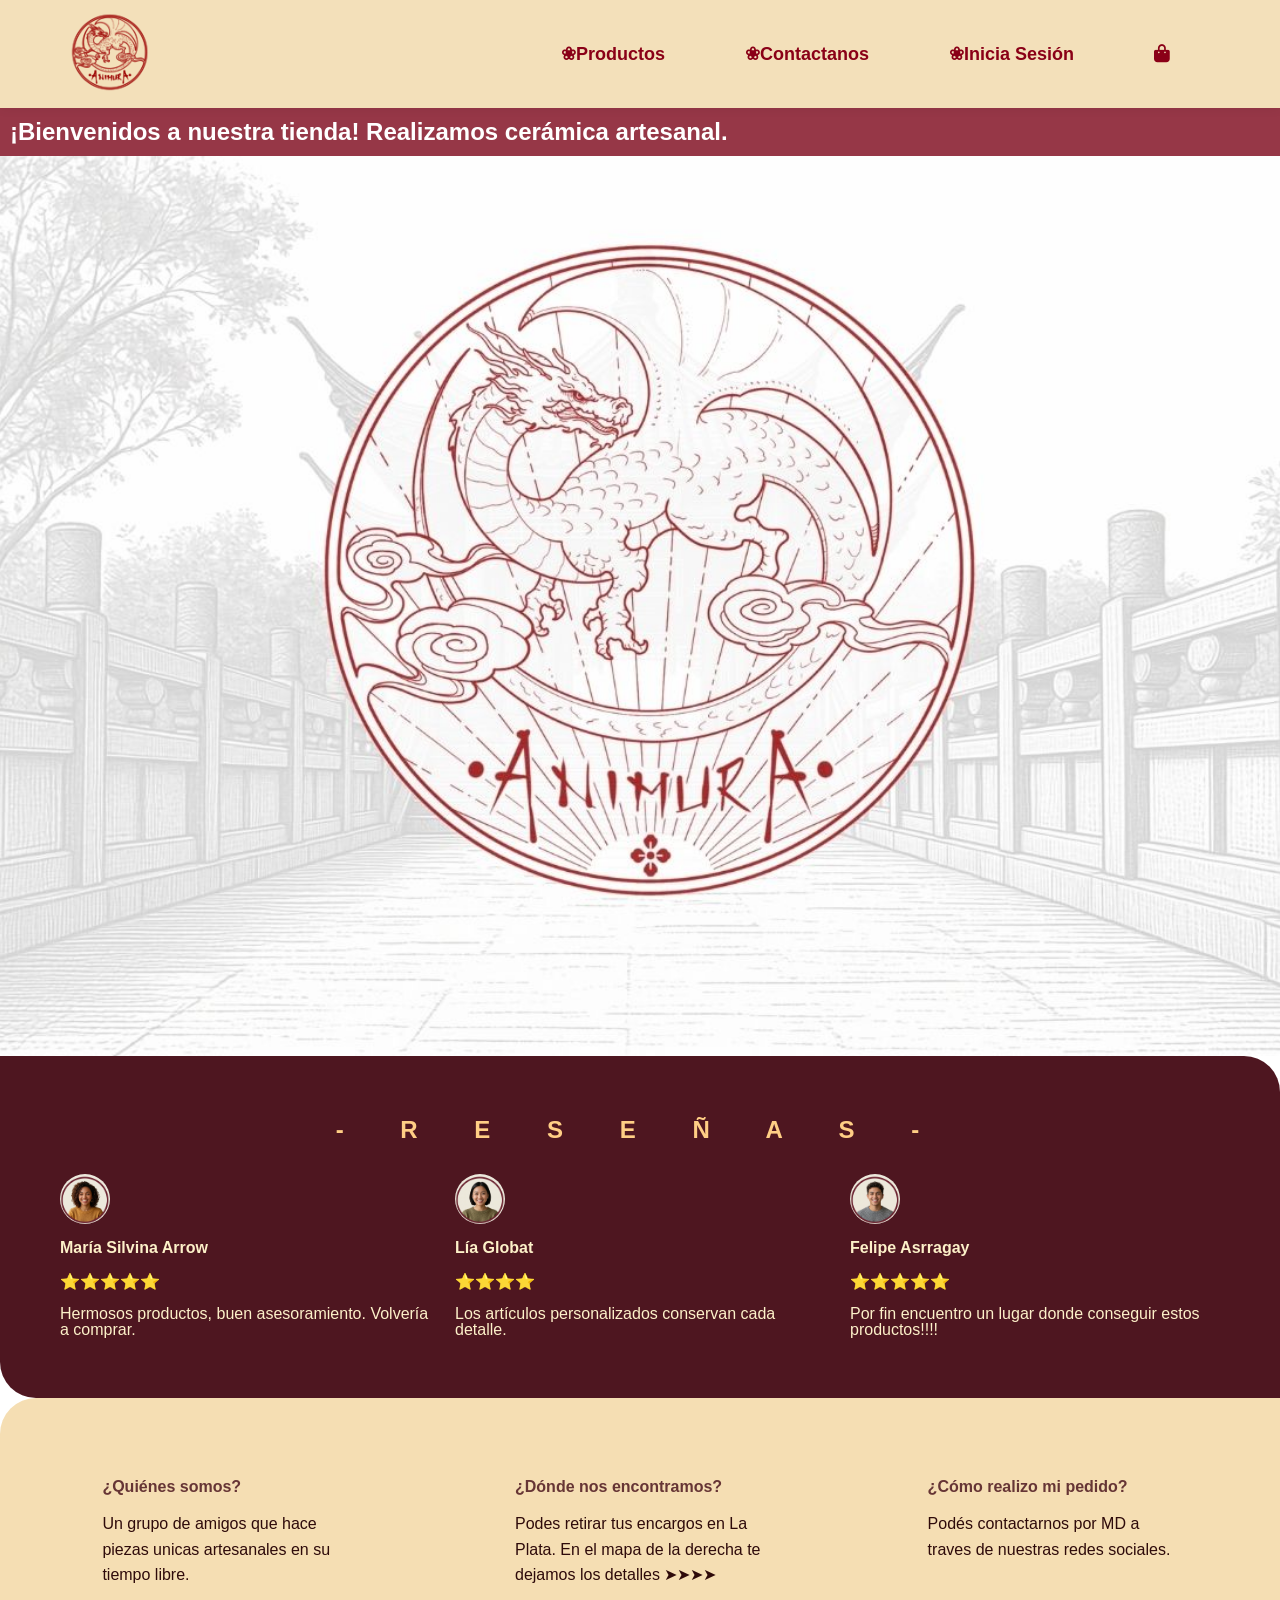
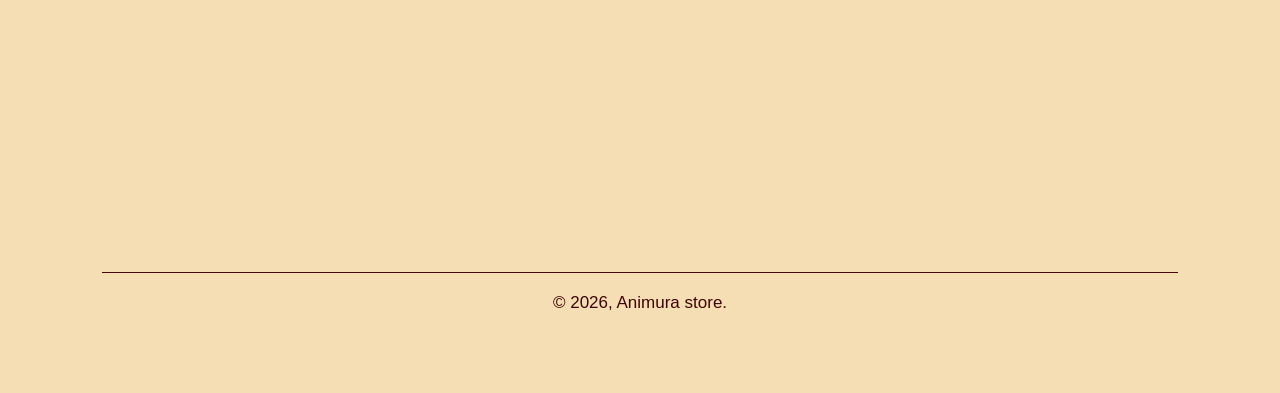
<file: index.html>
<!DOCTYPE html>
<html lang="es">

<head>
    <meta charset="UTF-8">
    <meta name="viewport" content="width=device-width, initial-scale=1.0">

    <link rel="stylesheet" href="style.css">
    <link rel="icon" type="image/x-icon" href="img/AnimurA.ico.ico">
<link rel="stylesheet"href="https://cdnjs.cloudflare.com/ajax/libs/font-awesome/6.5.1/css/all.min.css">

    <title>AnimurA | Inicio</title>

</head>

<body>

    <header class="header">

        <!--LOGO ENLAZADO AL INICIO-->
        <a href="index.html">
            <img src="img/AnimurA.jpg.png" class="logo" alt="Logo AnimurA">
        </a>

        <!-----BARRA DE NAVEGACION------>

        <nav class="nav">
            <ul class="navbar">
                <li><a href="pages/productos.html">❀Productos</a></li>
                <li><a href="https://www.instagram.com/animura.store/" target="_blank">❀Contactanos</a></li>
                <li><a href="pages/registrate.html">❀Inicia Sesión</a></li>
                <li><a href="pages/carrito.html">
                        <i class="fa-solid fa-bag-shopping"></i>
                    </a>
                </li>
            </ul>
        </nav>


        <!--BOTÓN HAMBURGUESA
<button class="boton-hamburguesa" id="hamburguesa"></button>
        </div>
<!--MENU DE BARRA DE NAVEGACION
<ul class="menu" id="menu">
<li><a href="#">❀Inicio</a></li>
<li><a href="#">❀Productos</a></li>
<li><a href="#">❀Contactanos</a></li>
<li><a href="#">❀Inicia Sesión</a></li>

</ul>-->

    </header>

    <main>

        <!--TITULO QUE SE DESPLAZA-->
        <section class="introduccion">
            <h1 class="titulo">¡Bienvenidos a nuestra tienda! Realizamos cerámica artesanal.</h1>
        </section>

        <!--BANNER CON IMAGEN CARGADA EN CSS-->
        <section class="banner"></section>

        <!--SECCION DE RESEÑAS-->
        <section class="reseñas">
            <h2>- R E S E Ñ A S -</h2>

            <div class="contenedor-reseñas">

                <!--reseña 1-->
                <div class="usuario">
                    <img src="img/María reseña.png" alt="foto de usuario María">
                    <strong>María Silvina Arrow</strong>
                    <span>⭐⭐⭐⭐⭐</span>
                    <p>Hermosos productos, buen asesoramiento. Volvería a comprar.</p>
                </div>

                <!--reseña 2-->
                <div class="usuario">
                    <img src="img/Lía reseña.png" alt="foto de usuario Lía">
                    <strong>Lía Globat</strong>
                    <span>⭐⭐⭐⭐</span>
                    <p>Los artículos personalizados conservan cada detalle.</p>
                </div>

                <!--reseña 3-->
                <div class="usuario">
                    <img src="img/Felipe reseña.png" alt="foto de usuario Felipe">
                    <strong>Felipe Asrragay</strong>
                    <span>⭐⭐⭐⭐⭐</span>
                    <p>Por fin encuentro un lugar donde conseguir estos productos!!!! </p>
                </div>
            </div>
            <!--CONTACTO-->
        </section>

    </main>

    <footer class="section-p1">


        <div class="columna presentacion">
            <h3>¿Quiénes somos?</h3>
            <p>Un grupo de amigos que hace piezas unicas artesanales en su tiempo libre.</p>
        </div>

        <div class="columna ubicacion">
            <h3>¿Dónde nos encontramos?</h3>
            <p>Podes retirar tus encargos en La Plata. En el mapa de la derecha te dejamos los detalles ➤➤➤➤ </p>
        </div>

        <div class="columna pedidos">
            <h3>¿Cómo realizo mi pedido?</h3>
            <p>Podés contactarnos por MD a traves de nuestras redes sociales.</p>
        </div>

        <div class="mapa">
            <iframe
                src="https://www.google.com/maps/embed?pb=!1m14!1m12!1m3!1d3271.3398302369546!2d-57.95517144835097!3d-34.923013248240636!2m3!1f0!2f0!3f0!3m2!1i1024!2i768!4f13.1!5e0!3m2!1ses-419!2sar!4v1779396844466!5m2!1ses-419!2sar"
                width="400" height="200" style="border:0;" allowfullscreen="" loading="lazy"
                referrerpolicy="no-referrer-when-downgrade"></iframe>
        </div>

        <div class="copyright">
            <p>© 2026, Animura store.</p>
        </div>

    </footer>
    <script src="script.js"></script>
</body>

</html>
</file>
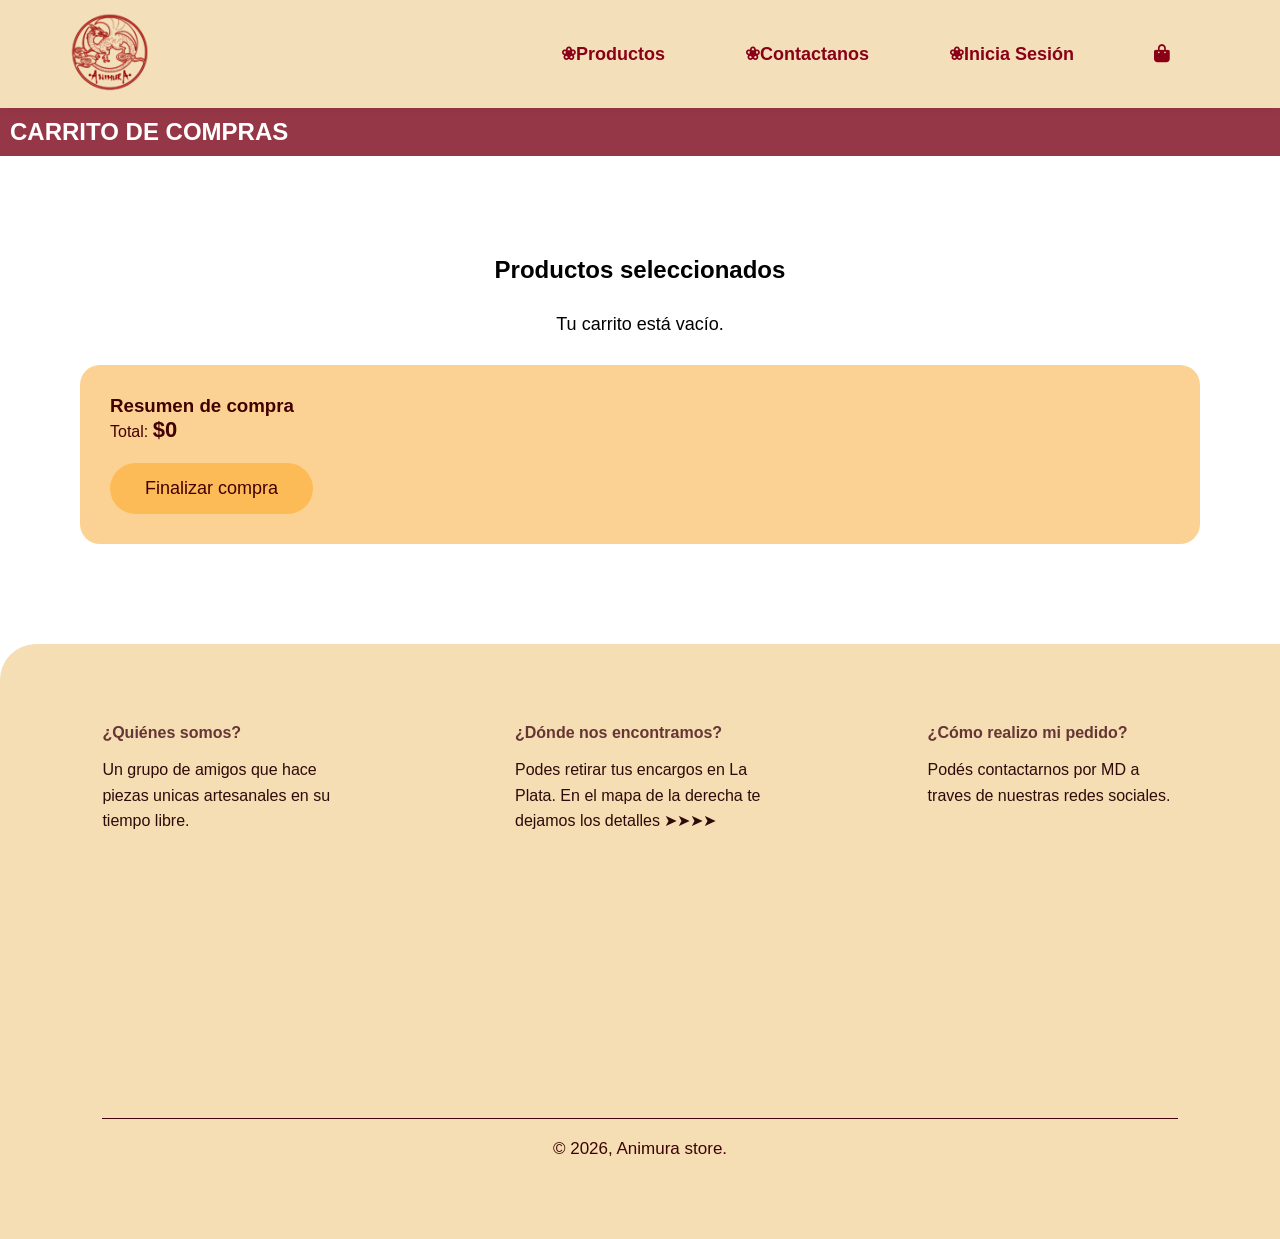
<file: pages/carrito.html>
<!DOCTYPE html>
<html lang="es">

<head>
    <meta charset="UTF-8">
    <meta name="viewport" content="width=device-width, initial-scale=1.0">

    <link rel="stylesheet" href="../style.css">
    <link rel="icon" type="image/x-icon" href="../img/AnimurA.ico.ico">
<link rel="stylesheet"href="https://cdnjs.cloudflare.com/ajax/libs/font-awesome/6.5.1/css/all.min.css">
    <title>Carrito | AnimurA</title>

</head>

<body>

    <header class="header">

        <!--LOGO ENLAZADO AL INICIO-->
        <a href="../index.html">
            <img src="../img/AnimurA.jpg.png" class="logo" alt="Logo AnimurA">
        </a>

        <!-----BARRA DE NAVEGACION------>

        <nav class="nav">
            <ul class="navbar">
                <li><a href="../pages/productos.html">❀Productos</a></li>
                <li><a href="https://www.instagram.com/animura.store/" target="_blank">❀Contactanos</a></li>
                <li><a href="../pages/registrate.html">❀Inicia Sesión</a></li>
                <li><a href="../pages/carrito.html">
                        <i class="fa-solid fa-bag-shopping"></i>
                    </a>
                </li>
            </ul>
        </nav>


    </header>

    <main>


        <section class="introduccion">

            <h1 class="titulo">
                CARRITO DE COMPRAS
            </h1>

        </section>

        <section class="carrito">

            <h2>
                Productos seleccionados
            </h2>


            <!--Agregar productos al carrito para javas-->
            <div class="contenedor-carrito">

                <p class="carrito-vacio">
                    Tu carrito está vacío.
                </p>


            </div>

            <div class="resumen-carrito">

                <h3>
                    Resumen de compra
                </h3>
                <p>
                    Total:
                    <span class="total">
                        $0
                    </span>
                </p>
                <button class="btn-comprar">
                    Finalizar compra
                </button>

            </div>

        </section>

    </main>

    <footer class="section-p1">


        <div class="columna presentacion">
            <h3>¿Quiénes somos?</h3>
            <p>Un grupo de amigos que hace piezas unicas artesanales en su tiempo libre.</p>
        </div>

        <div class="columna ubicacion">
            <h3>¿Dónde nos encontramos?</h3>
            <p>Podes retirar tus encargos en La Plata. En el mapa de la derecha te dejamos los detalles ➤➤➤➤ </p>
        </div>

        <div class="columna pedidos">
            <h3>¿Cómo realizo mi pedido?</h3>
            <p>Podés contactarnos por MD a traves de nuestras redes sociales.</p>
        </div>

        <div class="mapa">
            <iframe
                src="https://www.google.com/maps/embed?pb=!1m14!1m12!1m3!1d3271.3398302369546!2d-57.95517144835097!3d-34.923013248240636!2m3!1f0!2f0!3f0!3m2!1i1024!2i768!4f13.1!5e0!3m2!1ses-419!2sar!4v1779396844466!5m2!1ses-419!2sar"
                width="400" height="200" style="border:0;" allowfullscreen="" loading="lazy"
                referrerpolicy="no-referrer-when-downgrade"></iframe>
        </div>

        <div class="copyright">
            <p>© 2026, Animura store.</p>
        </div>

    </footer>

    <script src="../script.js"></script>

</body>

</html>
</file>
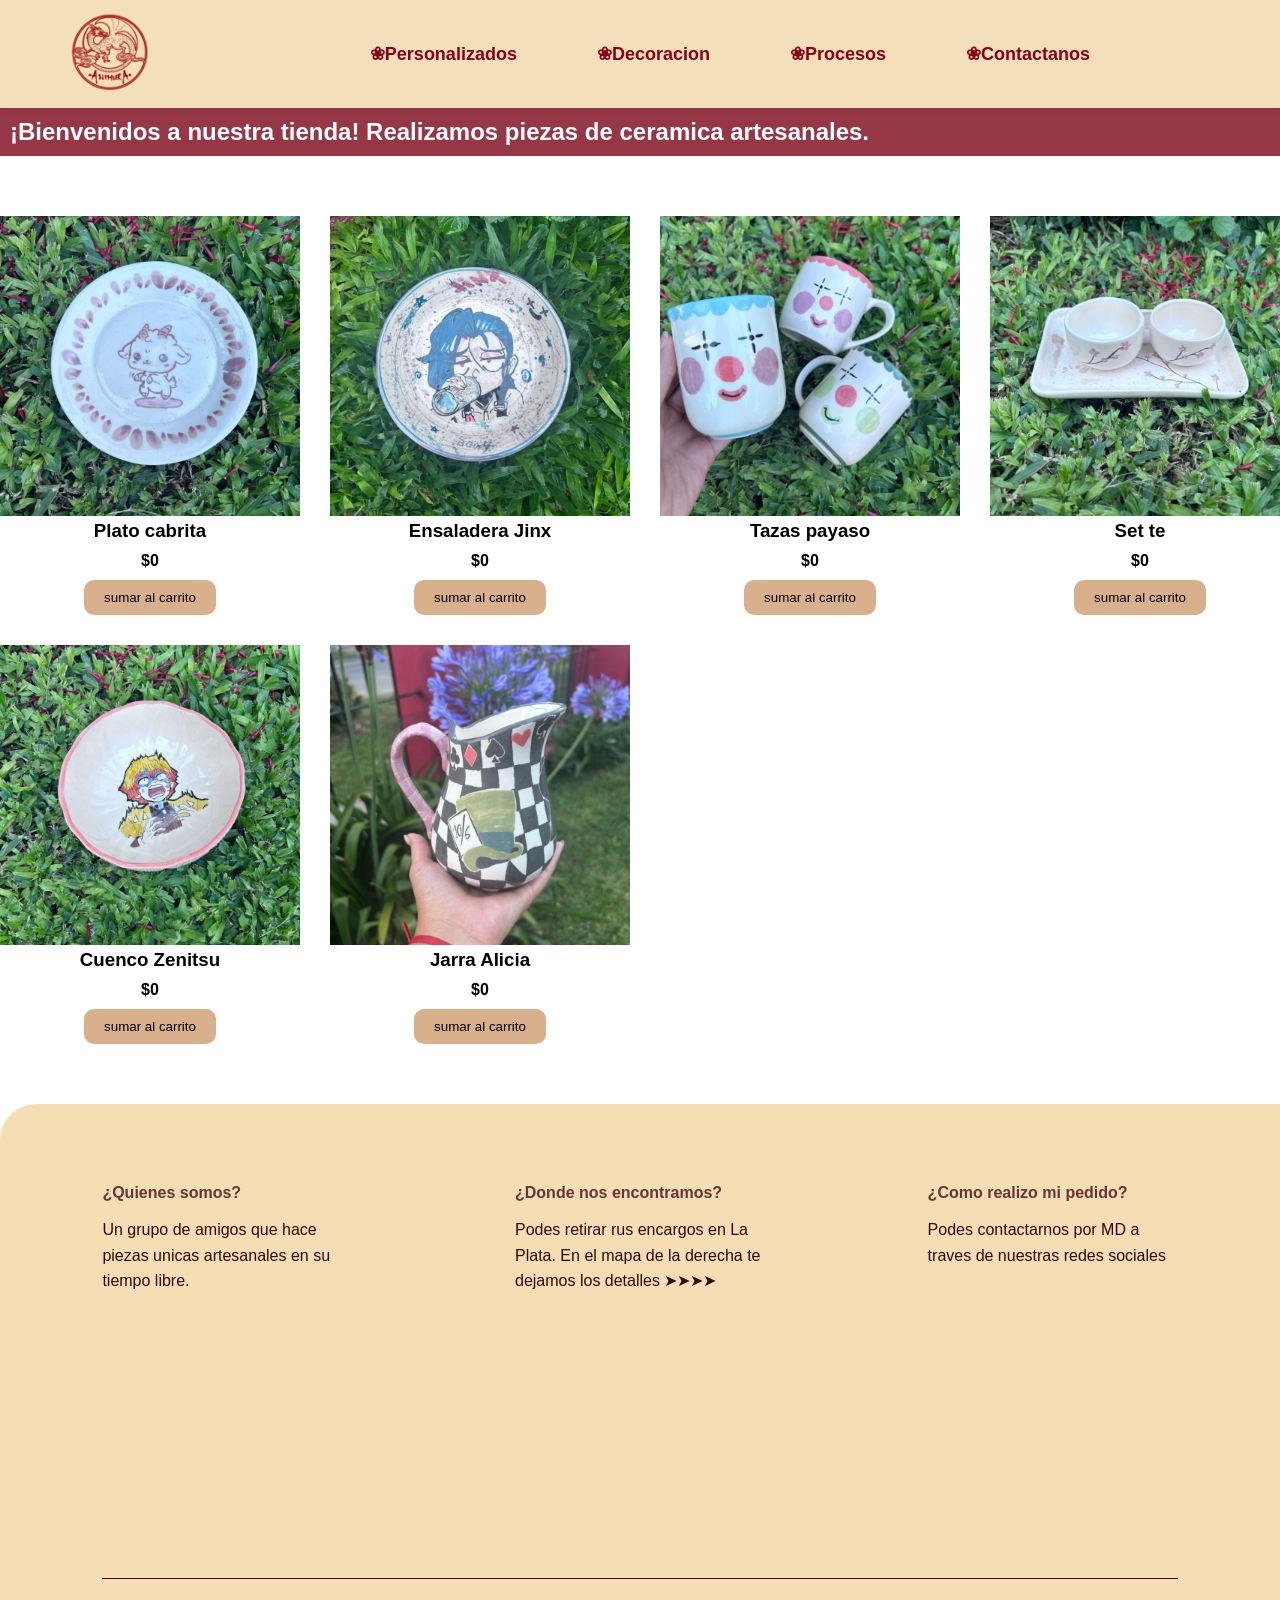
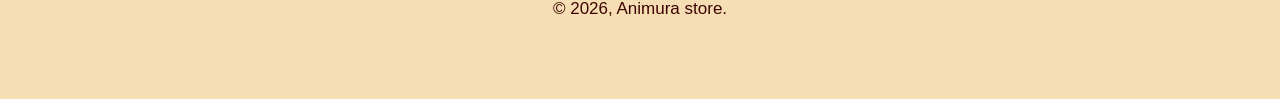
<file: pages/Personalizados.html>
<!DOCTYPE html>
<html lang="es">
<head>
    <meta charset="UTF-8">
    <meta name="viewport" content="width=device-width, initial-scale=1.0">
    
    <link rel="stylesheet" href="../style.css">
   
    <link rel="icon" type="image/x-icon" href="../img/AnimurA.ico.ico">
   
    <link rel="stylesheet"href="https://cdnjs.cloudflare.com/ajax/libs/font-awesome/6.5.1/css/all.min.css">
   
<title>AnimurA productos</title>

</head>
<body>
 <header class="header">

        <a href="../index.html">
            <img src="../img/AnimurA.jpg.png"class="logo"alt="Logo AnimurA">
        </a>

        <div>
            <ul id="navbar" class="navbar">
                <li><a href="../pages/Personalizados.html">❀Personalizados</a></li>
                <li><a href="../pages/decoracion.html">❀Decoracion</a></li>
                <li><a href="../pages/procesos.html">❀Procesos</a></li>
                <li><a href="https://www.instagram.com/animura.store/" target="_blank">❀Contactanos</a></li>
                <li><a href="../pages/Registrate.html" target="_blank" ></a></li>

            </ul>

    </header>

                 <main>

                  <section class="introduccion"> 
                 <h1 class="titulo">¡Bienvenidos a nuestra tienda! Realizamos piezas de ceramica artesanales. </h1>
                  </section>

<div class="productos-gral">

    <div class="productos">
        <img src="../img/plato cabrita.png" alt="plato artesanal cabrita">
        <h3>Plato cabrita</h3>
        <p>$0</p>
        <button>sumar al carrito</button>
    </div>

    <div class="productos">
        <img src="../img/jinx.png" alt="ensaladera artesanal jinx">
        <h3>Ensaladera Jinx</h3>
        <p>$0</p>
        <button>sumar al carrito</button>
    </div>

    <div class="productos">
        <img src="../img/tazas payaso.png" alt="tazas payasito">
        <h3>Tazas payaso</h3>
        <p>$0</p>
        <button>sumar al carrito</button>
    </div>

    <div class="productos">
        <img src="../img/Set te.jpg" alt="set te">
        <h3>Set te</h3>
        <p>$0</p>
        <button>sumar al carrito</button>
    </div>

    <div class="productos">
        <img src="../img/cuenco zenitsu.jpg" alt="cuenco zenitsu">
        <h3>Cuenco Zenitsu</h3>
        <p>$0</p>
        <button>sumar al carrito</button>
    </div>

    <div class="productos">
        <img src="../img/jarra alicia.jpg" alt="Jarra Alicia">
        <h3>Jarra Alicia</h3>
        <p>$0</p>
        <button>sumar al carrito</button>
    </div>

</div>

                 </main>

     <footer class="section-p1">

 
         <div class="columna presentacion">
            <h3>¿Quienes somos?</h3>
            <p>Un grupo de amigos que hace piezas unicas artesanales en su tiempo libre.</p>
        </div>

                 <div class="columna ubicacion">
            <h3>¿Donde nos encontramos?</h3>
            <p>Podes retirar rus encargos en La Plata. En el mapa de la derecha te dejamos los detalles ➤➤➤➤ </p>
        </div>

         <div class="columna pedidos">
            <h3>¿Como realizo mi pedido?</h3>
            <p>Podes contactarnos por MD a traves de nuestras redes sociales</p>
        </div>

        <div class="mapa">
        <iframe src="https://www.google.com/maps/embed?pb=!1m14!1m12!1m3!1d3271.3398302369546!2d-57.95517144835097!3d-34.923013248240636!2m3!1f0!2f0!3f0!3m2!1i1024!2i768!4f13.1!5e0!3m2!1ses-419!2sar!4v1779396844466!5m2!1ses-419!2sar" width="400" height="200" style="border:0;" allowfullscreen="" loading="lazy" referrerpolicy="no-referrer-when-downgrade"></iframe>
        </div>

        <div class="copyright">
            <p>© 2026, Animura store.</p>
        </div>

     </footer>

</body>
</file>
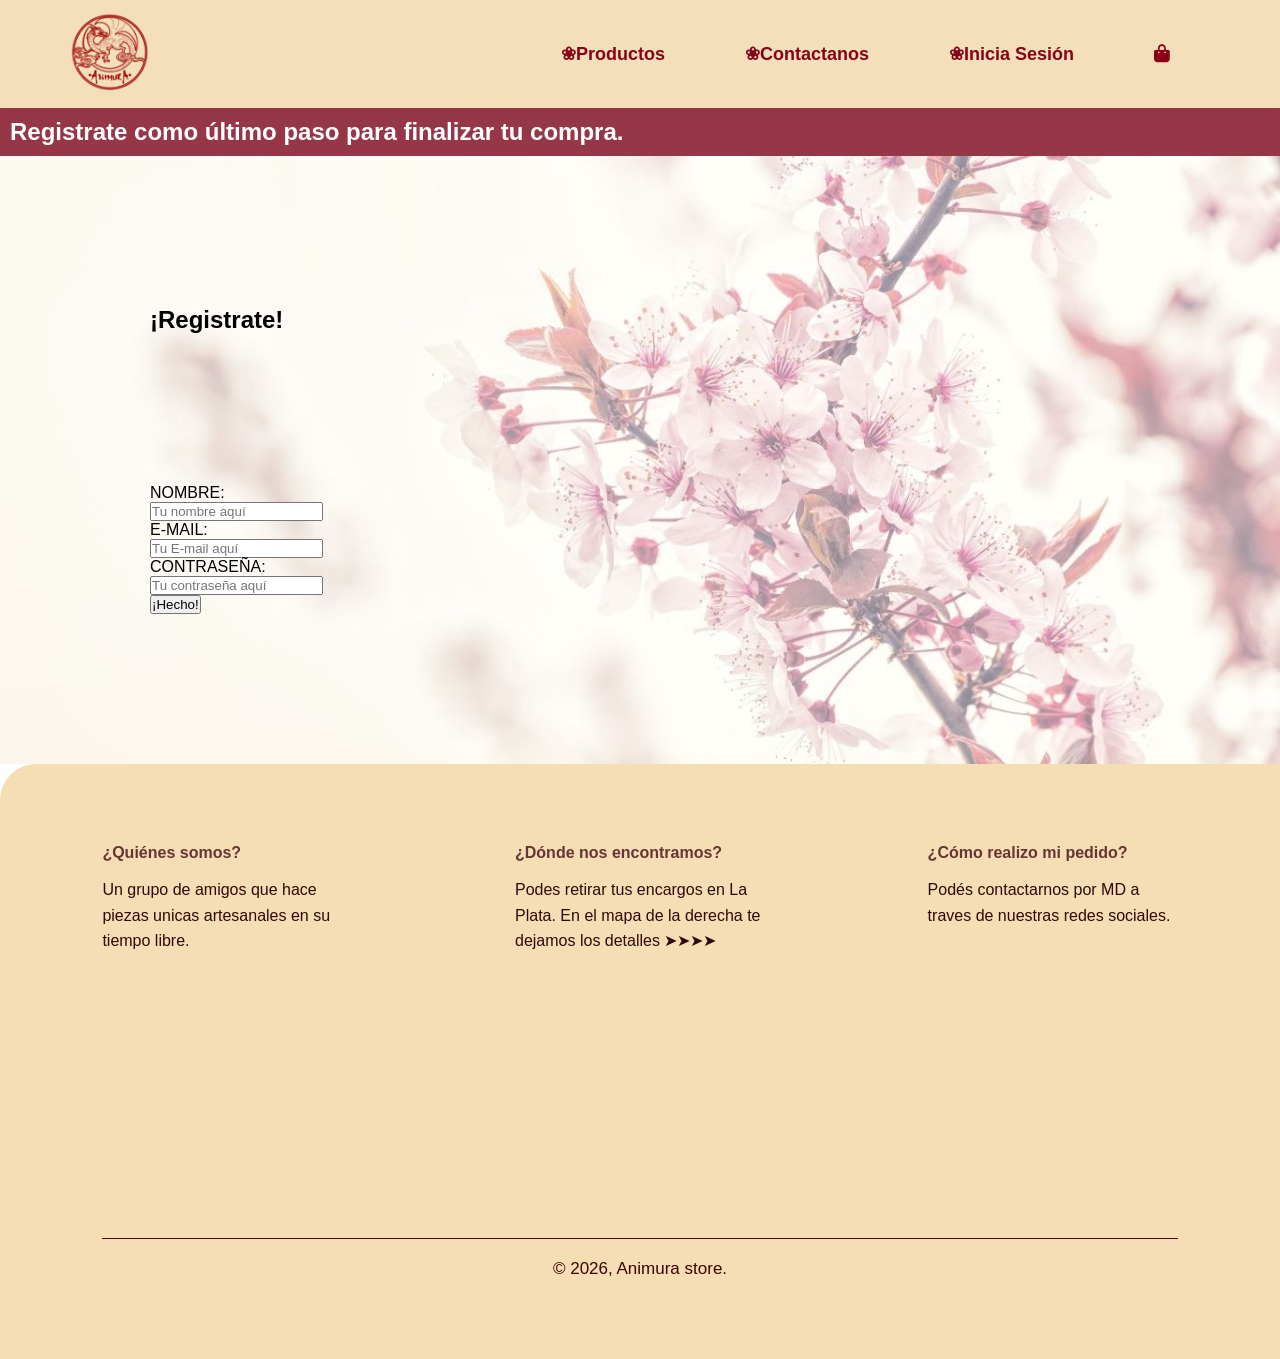
<file: pages/registrate.html>
<!DOCTYPE html>
<html lang="es">

<head>
    <meta charset="UTF-8">
    <meta name="viewport" content="width=device-width, initial-scale=1.0">

    <link rel="stylesheet" href="../style.css">
    <link rel="icon" type="image/x-icon" href="../img/AnimurA.ico.ico">
<link rel="stylesheet"href="https://cdnjs.cloudflare.com/ajax/libs/font-awesome/6.5.1/css/all.min.css">

<title>AnimurA | Iniciar Sesión</title>

</head>

<body>

    <header class="header">

        <!--LOGO ENLAZADO AL INICIO-->
        <a href="../index.html">
            <img src="../img/AnimurA.jpg.png" class="logo" alt="Logo AnimurA">
        </a>

        <!-----BARRA DE NAVEGACION------>

        <nav class="nav">
            <ul class="navbar">
                <li><a href="../pages/productos.html">❀Productos</a></li>
                <li><a href="https://www.instagram.com/animura.store/" target="_blank">❀Contactanos</a></li>
                <li><a href="../pages/registrate.html">❀Inicia Sesión</a></li>
                <li><a href="../pages/carrito.html">
                        <i class="fa-solid fa-bag-shopping"></i>
                    </a>
                </li>
            </ul>
        </nav>

    </header>

    <main>

        <!--Apartado de registro para Inicio de sesión-->

        <section class="introduccion">
            <h1 class="titulo">Registrate como último paso para finalizar tu compra. </h1>
        </section>

        <section class="registro">
            <div class="formulario-registro">
                <h2>¡Registrate!</h2>
                <form action="https://formspree.io/f/TU_ID" method="POST">

                    <label>
                        NOMBRE:
                    </label>
                    <input type="text" name="nombre" placeholder="Tu nombre aquí" required>

                    <label>
                        E-MAIL:
                    </label>
                    <input type="text" name="e-mail" placeholder="Tu E-mail aquí">

                    <label>
                        CONTRASEÑA:
                    </label>
                    <input type="text" name="contraseña" placeholder="Tu contraseña aquí">

                    <button type="submit"> ¡Hecho! </button>

                </form>
            </div>

        </section>



    </main>

    <footer class="section-p1">


        <div class="columna presentacion">
            <h3>¿Quiénes somos?</h3>
            <p>Un grupo de amigos que hace piezas unicas artesanales en su tiempo libre.</p>
        </div>

        <div class="columna ubicacion">
            <h3>¿Dónde nos encontramos?</h3>
            <p>Podes retirar tus encargos en La Plata. En el mapa de la derecha te dejamos los detalles ➤➤➤➤ </p>
        </div>

        <div class="columna pedidos">
            <h3>¿Cómo realizo mi pedido?</h3>
            <p>Podés contactarnos por MD a traves de nuestras redes sociales.</p>
        </div>

        <div class="mapa">
            <iframe
                src="https://www.google.com/maps/embed?pb=!1m14!1m12!1m3!1d3271.3398302369546!2d-57.95517144835097!3d-34.923013248240636!2m3!1f0!2f0!3f0!3m2!1i1024!2i768!4f13.1!5e0!3m2!1ses-419!2sar!4v1779396844466!5m2!1ses-419!2sar"
                width="400" height="200" style="border:0;" allowfullscreen="" loading="lazy"
                referrerpolicy="no-referrer-when-downgrade"></iframe>
        </div>

        <div class="copyright">
            <p>© 2026, Animura store.</p>
        </div>

    </footer>

</body>

</html>
</file>
<file: style.css>
/* GENERAL*/

* {
    margin: 0;
    padding: 0;
    box-sizing: border-box;
    font-family: 'Franklin Gothic Medium', 'Arial Narrow', Arial, sans-serif;
}

html {
    scroll-behavior: smooth;
}

/*HEADER Y NAVEGACION*/
.header {

    display: flex;
    align-items: center;
    justify-content: space-between;
    padding: 12px 70px;
    background-color: rgba(243, 222, 182, 0.932);
    box-shadow: 0 2px 10px rgba(0, 0, 0, 0.05);
    position: sticky;
    top: 0;
    z-index: 999;
}

.logo {
    width: 80px;
    height: auto;
}

/* Lista de navegación horizontal */
.navbar {
    display: inline-flex;
    align-items: flex-end;
    justify-content: flex-start;
}

.navbar li {
    list-style-type: none;
    padding: 20px 40px;
}

.navbar a {
    text-decoration: none;
    font-size: 18px;
    font-weight: 600;
    color: hsl(350, 100%, 27%);
    transition: 0.3s ease;
}

.navbar a:hover {
    color: #583e1f;
}

/*BOTÓN HAMBURGUESA*/
.hamburguesa {
    display: none;
    flex-direction: column;
    gap: 5px;
    background: none;
    border: none;
    cursor: pointer;
}

.hamburguesa span {
    width: 30px;
    height: 3px;
    background-color: black;
}

/*INTRODUCCION*/

.introduccion {

    background-color: #963747;
    padding: 10px;
    overflow: hidden;
    white-space: nowrap;

}

.titulo {

    display: inline-block;

    color: white;

    animation: mover 15s linear infinite;
}

@keyframes mover {

    from {

        transform: translateX(-100%);

    }

    to {

        transform: translateX(100vw);

    }
}

/*BANNER*/

.banner {

    background-image: url("img/banner.jpg");
    height: 100vh;
    background-size: cover;
    background-position: center;
}



/*SECCION DE RESEÑAS*/
.reseñas {
    background-color: #420611ee;
    background-size: 100vh;
    color: hsl(46, 93%, 89%);
    padding: 60px;
    box-shadow: #681f1f;
    border-bottom-left-radius: 4vh;
    border-top-right-radius: 4vh;
}


/*titulo de reseñas*/
.reseñas h2 {
    color: #ffce85;
    text-align: center;
    margin-bottom: 30px;
    letter-spacing: 25px;

}


/*diseño de cartas*/
.contenedor-reseñas {
    display: flex;
    flex-direction: row;
    justify-content: space-around;
    align-items: flex-start;
    gap: 25px;
    flex-wrap: wrap-reverse;
}

/*usuario y reseña*/
.usuario {
    flex: 2;
    display: flex;
    flex-direction: column;
    align-items: flex-start;
    gap: 15px;
}

/*perfil*/
.usuario img {
    width: 50px;
    height: 50px;
    border-radius: 70%;
    object-fit: cover;
    gap: 4px;
}

/*nombre y estrellas*/
.usuario div {
    display: flex;
    flex-direction: column;
    gap: 20px;
}

/*comentario de reseña*/
.reseñas p {
    margin: 0;
    font-size: 1rem;
    line-height: 1;
}


/*SECCION PRODUCTOS*/

.productos-gral {
    display: grid;
    grid-template-columns: repeat(4, 1fr);
    gap: 30px;
    width: 100%;
    margin: 60px auto;
}

.productos {
    text-align: center;
}

.productos img {
    width: 300px;
    height: auto;
    object-fit: contain;
}

.productos p {
    color: black;
    font-weight: bold;
    margin: 10px 0;
}

.productos button {
    background-color: #d8b08c;
    color: black;
    border: none;
    padding: 10px 20px;
    border-radius: 10px;
    cursor: pointer;
    transition: 0.3s;
}

/*REGISTRO*/
.registro {
    text-align:left;
    background-image: url(img/Registro-fondo.jpg);
    background-position: center;
    background-size: cover;
    background-repeat: no-repeat;
    display: flex;
    justify-content: safe;
    align-items: flex-start;
}
.formulario-registro{
    display: flex;
    flex-direction: column;
    gap: 150px;
    padding: 150px;
    width: 100%;
    max-width: 400px;
}

.registro-contenedor{
    width: 90%;
    max-width: 450px;
    padding: 40px;
    box-sizing: border-box;
}

/*CARRITO*/

.carrito {
    max-width: 1200px;
    margin: 60px auto;
    padding: 40px;
}

.carrito h2 {
    text-align: center;
    margin-bottom: 30px;
}

.contnedor-carrito {
    background-color: #420611;
    padding: 30px;
    border-radius: 20px;
}

.carrito-vacio {
    text-align: center;
    font-size: 18px;

}

.resumen-carrito {
    margin-top: 30px;
    background-color: #fcd294;
    color: rgb(65, 1, 1);
    padding: 30px;
    border-radius: 20px;
}

.total {
    font-weight: bold;
    font-size: 22px;
}

.btn-comprar {
    margin-top: 20px;
    background-color: #fdbb57;
    color: rgb(65, 1, 1);
    padding: 15px 35px;
    border: none;
    border-radius: 30px;
    cursor: pointer;
    font-size: 18px;
}

/*FOOTER*/

footer {
    background-color: wheat;
    padding: 80px 8%;
    border-top-left-radius: 4vh;
}

/*CONTENEDOR FOOTER*/

.section-p1 {
    display: flex;
    justify-content: space-between;
    align-items: flex-start;
    flex-wrap: wrap;
    gap: 20px;

}

/*COLUMNAS FOOTER*/

.columna {
    width: 250px;
}

/*EFECTOS*/

.columna {
    transition: .3s;

}

.columna:hover {
    transform: translateY(5px);
}

.columna h3 {
    font-size: 16px;
    margin-bottom: 15px;
    color: rgb(102, 53, 53);

}

.columna p {
    font-size: 16px;
    line-height: 1.6;
    color: #2e0a0a;

}

/*MAPA IFRAME*/

.mapa iframe {
    width: 350px;
    height: 220px;
    border: none;

}

/*LINEAS DIVISORIAS FOOTER*/

.copyright {
    width: 100%;
    text-align: center;
    margin-top: 20px;
    padding-top: 20px;
    border-top: 1px solid #420611;
    font-size: 17px;
    color: rgb(61, 3, 3);
}

@media (max-width:768px) {
    .navbar {
        flex-direction: column;
        align-items: center;
        gap: 12px;
    }

    .nav {
        display: none;
    }

    .navbar li {
        width: 100%;
        text-align: center;
    }

    .navbar a {
        display: block;
        padding: 10px;
    }

    .productos-gral {
        flex-direction: column;
        align-items: auto;
        grid-template-columns: repeat(1, 1fr);
    }

    .hamburguesa {
        display: flex;
    }

    .menu {
        display: none;
        flex-direction: column;
        position: absolute;
        top: 70px;
        right: 0;
        background-color: white;
        width: 200px;
        padding: 20px;
    }

    .menu.activo {
        display: flex;
    }

}

/*RESPONSIVE 768px*/

@media (max-width: 768px) {
    footer {
        padding: 40px 25px;

    }

    .section-p1 {
        flex-direction: column;
        align-items: center;
        gap: 30px;
    }

    .columna {
        width: 100%;
        max-width: 400px;
    }
}

/*RESPONSIVE 992px*/

@media (max-width: 992px) {
    .section-p1 {
        justify-content: center;
        text-align: center;
    }

    .mapa iframe {
        width: 100%;
        max-width: 400px;
    }

    .productos-gral {}
}


/*RESPONSIVE 1024px*/

@media(min-width:1024px) {
    .productos {
        grid-template-columns: repeat(4, 1fr);
    }
}
</file>
